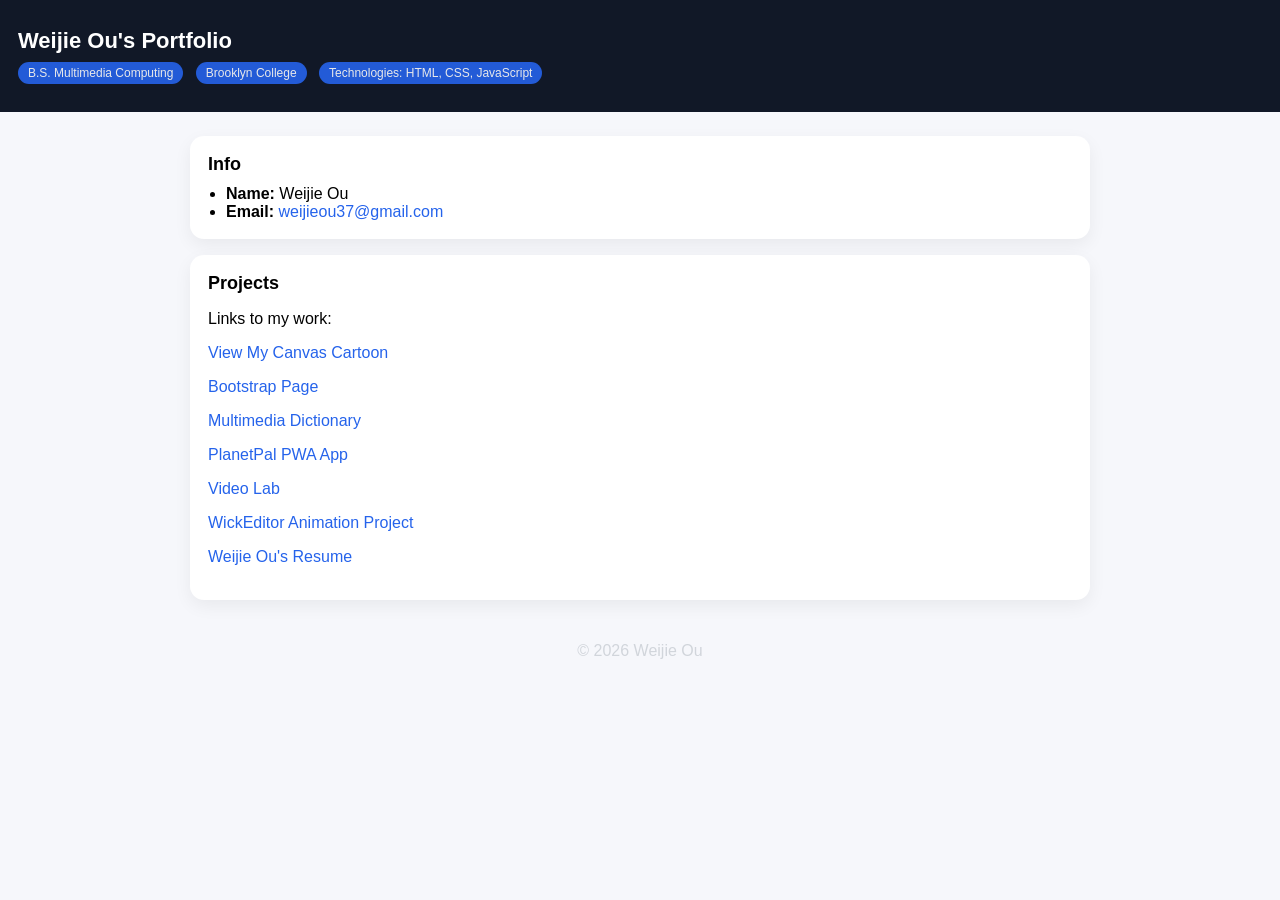
<file: index.html>
<!DOCTYPE html>
<html lang="en">
<head>
  <meta charset="UTF-8" />
  <meta name="viewport" content="width=device-width, initial-scale=1.0" />
  <title>Portfolio</title>
  <style>
    body { font-family: Arial, sans-serif; margin: 0; background:#f6f7fb; }
    header { background:#111827; color:#fff; padding: 28px 18px; }
    header h1 { margin: 0 0 8px; font-size: 22px; }
    header p { margin: 0; opacity: .9; }
    main { max-width: 900px; margin: 24px auto; padding: 0 16px; }
    .card { background:#fff; border-radius: 14px; padding: 18px; margin-bottom: 16px; box-shadow: 0 6px 18px rgba(0,0,0,.06); }
    h2 { margin: 0 0 10px; font-size: 18px; }
    ul { margin: 0; padding-left: 18px; }
    a { color:#2563eb; text-decoration: none; } 
    a:hover { text-decoration: underline; }
    .tag {display: inline-block; background: #2563eb; color: white; padding: 4px 10px; border-radius: 999px; font-size: 12px; margin-right: 8px; font-weight: 500;
}
footer {text-align: center; padding: 18px; color: #d1d5db;
}
  </style>
</head>

<body>
  <header>
    <h1>Weijie Ou's Portfolio</h1>
    <p>
      <span class="tag">B.S. Multimedia Computing</span> 
      <span class="tag">Brooklyn College</span>
       <span class="tag">Technologies: HTML, CSS, JavaScript</span>
    </p>
  </header>

  <main>
    <section class="card">
      <h2>Info</h2>
      <ul>
       
        <li><strong>Name:</strong> Weijie Ou</li>
        <li><strong>Email:</strong> <a href="mailto:weijieou37@gmail.com">weijieou37@gmail.com</a></li>
      </ul>
    </section>

    <section class="card">
      <h2>Projects</h2>
      <p>Links to my work:</p>
   <p>  <a href="cartoon.html">View My Canvas Cartoon</a> </p>
      <p> <a href="Bootstrap/index.html">Bootstrap Page</a></p>
     <p> <a href="dictionary.html">Multimedia Dictionary</a></p>
      <p>
  <a href="planetpal/index.html">PlanetPal PWA App</a>
</p>
      <p><a href="Video/index">Video Lab</a></p>
      <p><a href="Wick/index.html">WickEditor Animation Project</a></p>
      <p><a href="Resume/index.html">Weijie Ou's Resume</a></p>
      <p style="margin-top:10px;color:#6b7280;font-size:14px;">
       
      </p>
    </section>
  </main>

  <footer>
    © 2026 Weijie Ou
  </footer>
</body>
</html>
</file>
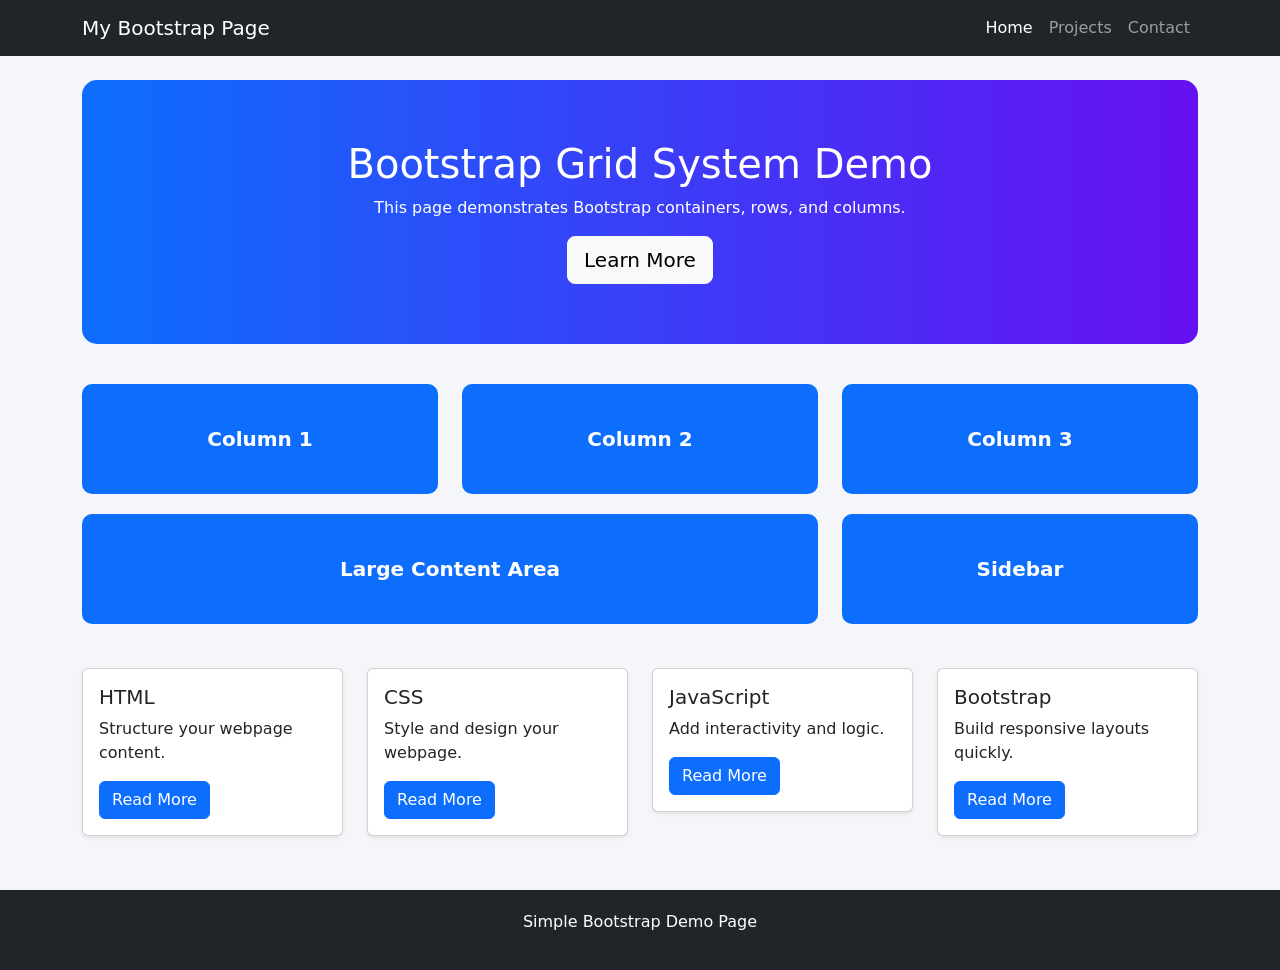
<file: Bootstrap/index.html>
<!DOCTYPE html>
<html lang="en">
<head>
  <meta charset="UTF-8" />
  <meta name="viewport" content="width=device-width, initial-scale=1.0"/>
  <title>Bootstrap Grid Demo</title>

  <!-- Bootstrap CSS -->
  <link
    href="https://cdn.jsdelivr.net/npm/bootstrap@5.3.3/dist/css/bootstrap.min.css"
    rel="stylesheet"
  />

  <style>
    body{
      background-color:#f4f6f9;
    }

    .box{
      background-color:#0d6efd;
      color:white;
      padding:40px;
      text-align:center;
      border-radius:10px;
      font-size:20px;
      font-weight:bold;
      margin-bottom:20px;
    }

    .hero{
      background:linear-gradient(to right,#0d6efd,#6610f2);
      color:white;
      padding:60px 20px;
      border-radius:15px;
      text-align:center;
      margin-bottom:40px;
    }

    footer{
      text-align:center;
      padding:20px;
      margin-top:30px;
      background-color:#212529;
      color:white;
    }
  </style>
</head>

<body>

  <!-- Navbar -->
  <nav class="navbar navbar-expand-lg navbar-dark bg-dark">
    <div class="container">
      <a class="navbar-brand" href="#">My Bootstrap Page</a>

      <button
        class="navbar-toggler"
        type="button"
        data-bs-toggle="collapse"
        data-bs-target="#navMenu"
      >
        <span class="navbar-toggler-icon"></span>
      </button>

      <div class="collapse navbar-collapse" id="navMenu">
        <ul class="navbar-nav ms-auto">
          <li class="nav-item">
            <a class="nav-link active" href="#">Home</a>
          </li>

          <li class="nav-item">
            <a class="nav-link" href="#">Projects</a>
          </li>

          <li class="nav-item">
            <a class="nav-link" href="#">Contact</a>
          </li>
        </ul>
      </div>
    </div>
  </nav>

  <div class="container mt-4">

    <!-- Hero Section -->
    <div class="hero">
      <h1>Bootstrap Grid System Demo</h1>
      <p>
        This page demonstrates Bootstrap containers, rows, and columns.
      </p>

      <button class="btn btn-light btn-lg">
        Learn More
      </button>
    </div>

    <!-- Grid Row 1 -->
    <div class="row">
      <div class="col-md-4">
        <div class="box">Column 1</div>
      </div>

      <div class="col-md-4">
        <div class="box">Column 2</div>
      </div>

      <div class="col-md-4">
        <div class="box">Column 3</div>
      </div>
    </div>

    <!-- Grid Row 2 -->
    <div class="row">
      <div class="col-lg-8">
        <div class="box">
          Large Content Area
        </div>
      </div>

      <div class="col-lg-4">
        <div class="box">
          Sidebar
        </div>
      </div>
    </div>

    <!-- Cards -->
    <div class="row mt-4">

      <div class="col-md-6 col-lg-3">
        <div class="card shadow-sm mb-4">
          <div class="card-body">
            <h5 class="card-title">HTML</h5>
            <p class="card-text">
              Structure your webpage content.
            </p>
            <button class="btn btn-primary">
              Read More
            </button>
          </div>
        </div>
      </div>

      <div class="col-md-6 col-lg-3">
        <div class="card shadow-sm mb-4">
          <div class="card-body">
            <h5 class="card-title">CSS</h5>
            <p class="card-text">
              Style and design your webpage.
            </p>
            <button class="btn btn-primary">
              Read More
            </button>
          </div>
        </div>
      </div>

      <div class="col-md-6 col-lg-3">
        <div class="card shadow-sm mb-4">
          <div class="card-body">
            <h5 class="card-title">JavaScript</h5>
            <p class="card-text">
              Add interactivity and logic.
            </p>
            <button class="btn btn-primary">
              Read More
            </button>
          </div>
        </div>
      </div>

      <div class="col-md-6 col-lg-3">
        <div class="card shadow-sm mb-4">
          <div class="card-body">
            <h5 class="card-title">Bootstrap</h5>
            <p class="card-text">
              Build responsive layouts quickly.
            </p>
            <button class="btn btn-primary">
              Read More
            </button>
          </div>
        </div>
      </div>

    </div>

  </div>

  <!-- Footer -->
  <footer>
    <p>Simple Bootstrap Demo Page</p>
  </footer>

  <!-- Bootstrap JS -->
  <script
    src="https://cdn.jsdelivr.net/npm/bootstrap@5.3.3/dist/js/bootstrap.bundle.min.js">
  </script>

</body>
</html>
</file>
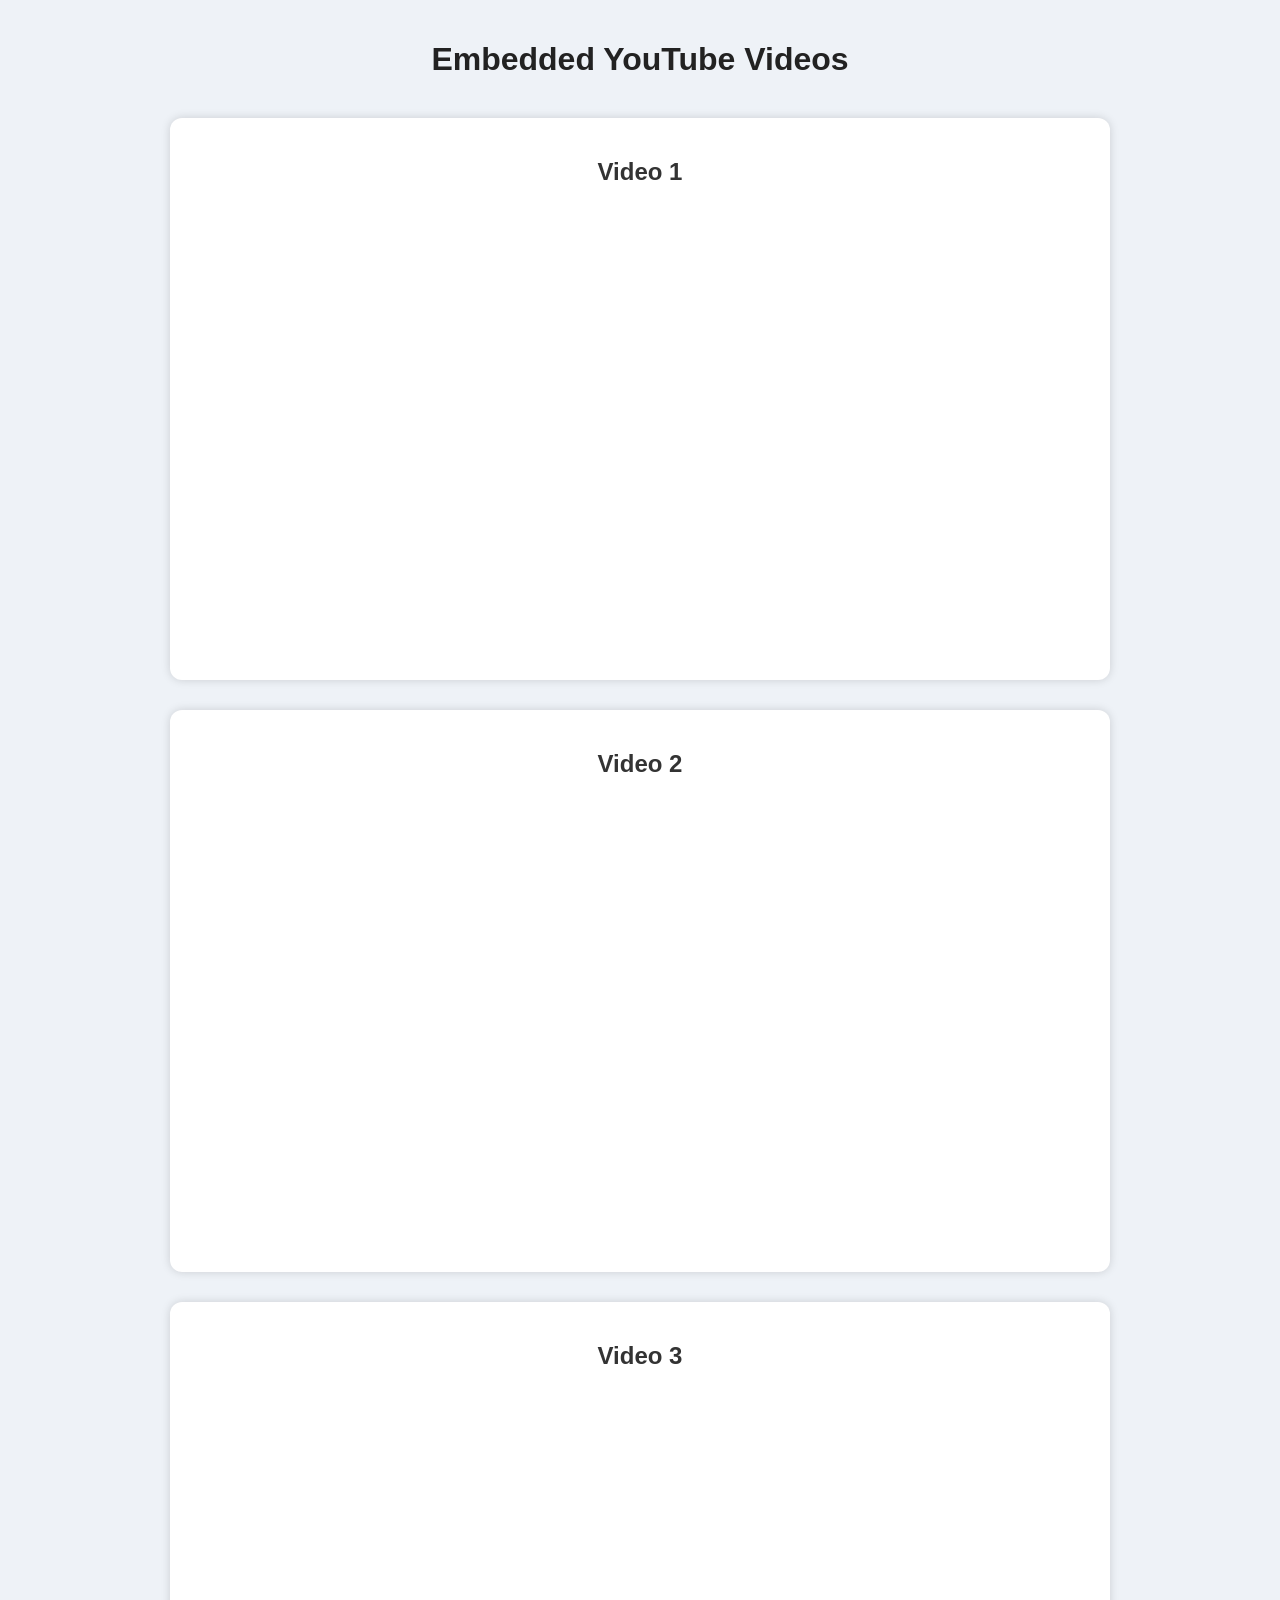
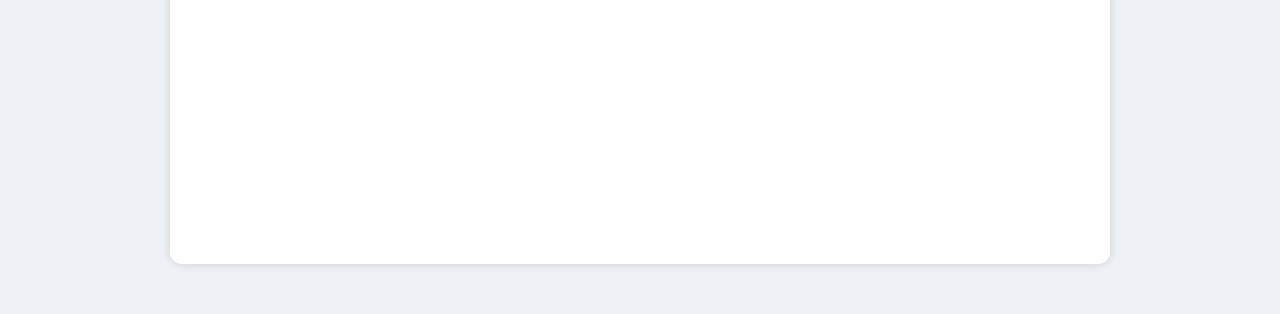
<file: Video/index.html>
<!DOCTYPE html>
<html lang="en">

<head>
  <meta charset="UTF-8">
  <meta name="viewport" content="width=device-width, initial-scale=1.0">
  <title>YouTube Embed Assignment</title>

  <style>
    body {
      font-family: Arial, sans-serif;
      background-color: #eef2f7;
      margin: 0;
      padding: 20px;
      text-align: center;
    }

    h1 {
      color: #222;
      margin-bottom: 40px;
    }

    .video-section {
      background-color: white;
      max-width: 900px;
      margin: 30px auto;
      padding: 20px;
      border-radius: 12px;
      box-shadow: 0 0 10px rgba(0,0,0,0.15);
    }

    h2 {
      color: #333;
    }

    p {
      font-size: 18px;
      line-height: 1.5;
      color: #555;
    }

    iframe {
      width: 100%;
      max-width: 800px;
      height: 450px;
      border-radius: 10px;
    }
  </style>
</head>

<body>

  <h1>Embedded YouTube Videos</h1>

  <div class="video-section">
    <h2>Video 1</h2>

    <iframe width="560" height="315"
      src="https://www.youtube.com/embed/0e3GPea1Tyg?si=_OEPKqthCwe3878o"
      title="YouTube video player"
      frameborder="0"
      allow="accelerometer; autoplay; clipboard-write; encrypted-media; gyroscope; picture-in-picture; web-share"
      referrerpolicy="strict-origin-when-cross-origin"
      allowfullscreen>
    </iframe>

   
  </div>

  <div class="video-section">
    <h2>Video 2</h2>

    <iframe width="560" height="315"
      src="https://www.youtube.com/embed/sR1hzqn8k5w?si=-SCaS9oJP4xQENrR"
      title="YouTube video player"
      frameborder="0"
      allow="accelerometer; autoplay; clipboard-write; encrypted-media; gyroscope; picture-in-picture; web-share"
      referrerpolicy="strict-origin-when-cross-origin"
      allowfullscreen>
    </iframe>

   
  </div>

  <div class="video-section">
    <h2>Video 3</h2>

    <iframe width="560" height="315"
      src="https://www.youtube.com/embed/4oBpaBEMBIM?si=1uUTT-ylvDTvmRKa"
      title="YouTube video player"
      frameborder="0"
      allow="accelerometer; autoplay; clipboard-write; encrypted-media; gyroscope; picture-in-picture; web-share"
      referrerpolicy="strict-origin-when-cross-origin"
      allowfullscreen>
    </iframe>

   
  </div>

</body>
</html>
</file>
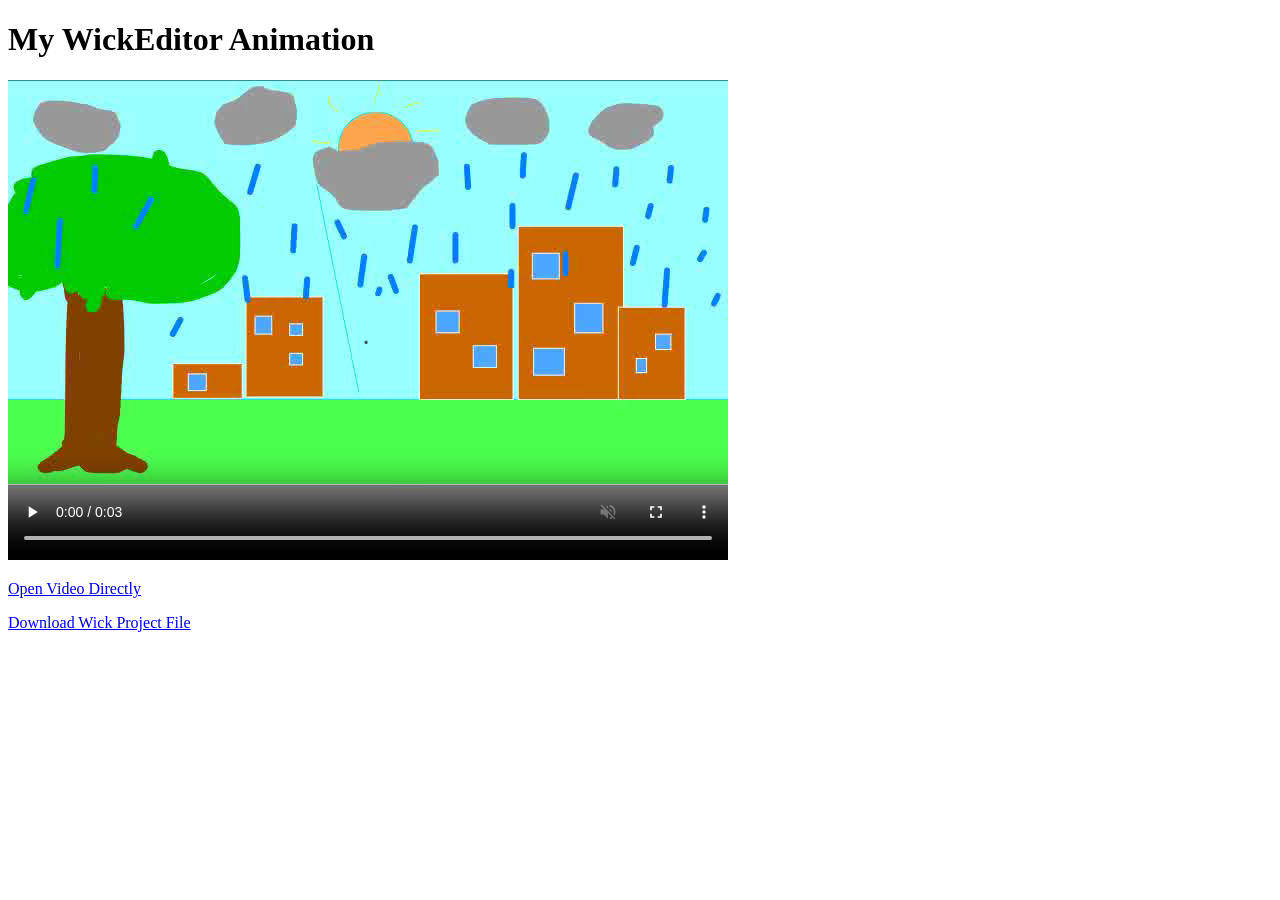
<file: Wick/index.html>
<!DOCTYPE html>
<html lang="en">
<head>
  <meta charset="UTF-8">
  <title>Wick Animation</title>
  
</head>
<body>

<h1>My WickEditor Animation</h1>

<video controls loop muted preload="metadata">
  <source src="./animation.webm" type="video/webm">
</video>

<p>
  <a href="./animation.webm">
    Open Video Directly
  </a>
</p>
<a href="my-project.wick" download>
Download Wick Project File
</a>

</body>
</html>
</file>
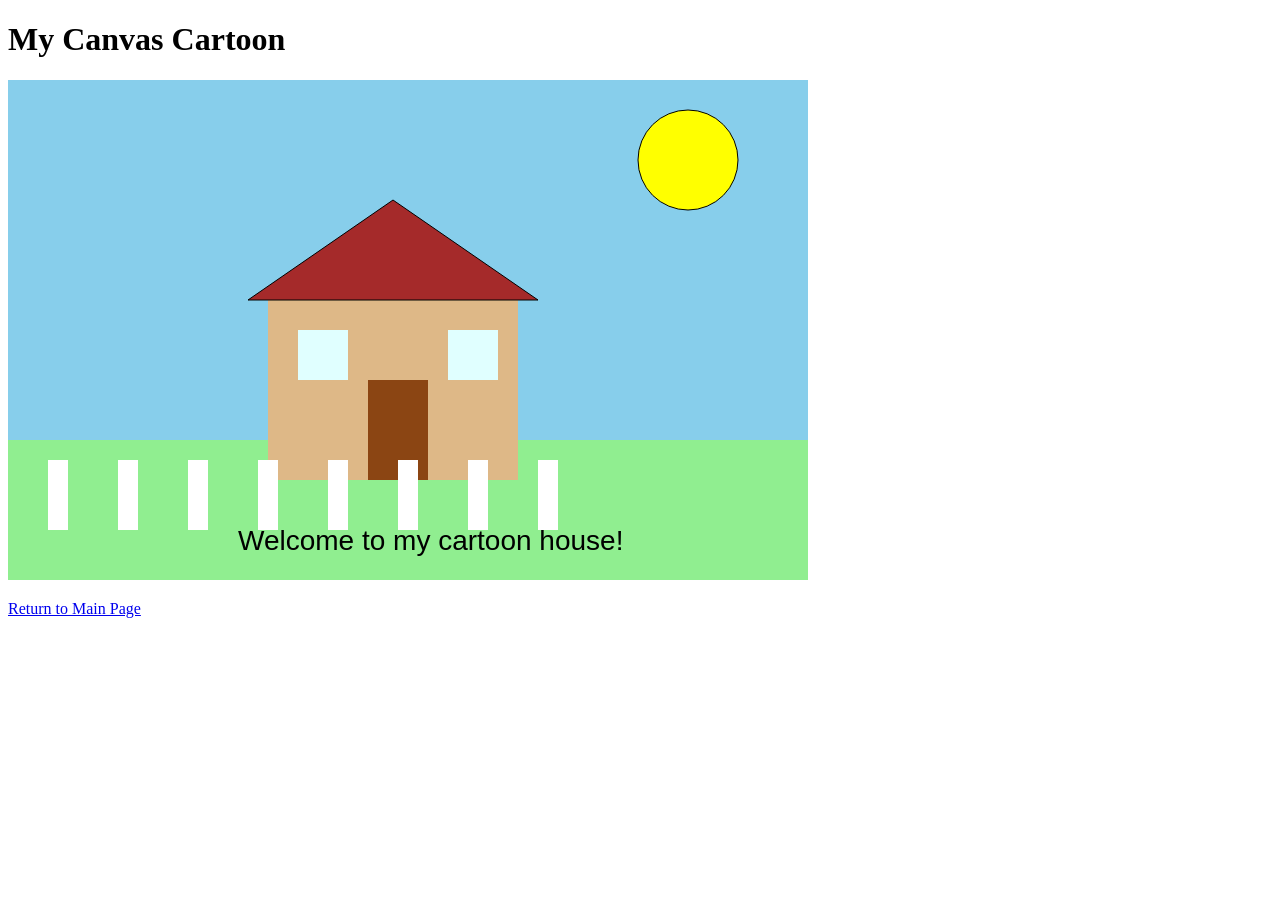
<file: cartoon.html>
<!DOCTYPE html>
<html lang="en">
<head>
  <meta charset="UTF-8">
  <title>My Canvas Cartoon</title>
</head>
<body>
  <h1>My Canvas Cartoon</h1>

  <canvas id="cartoonCanvas" width="800" height="500"></canvas>

  <p><a href="index.html">Return to Main Page</a></p>

  <script src="cartoon.js"></script>
</body>
</html>
</file>
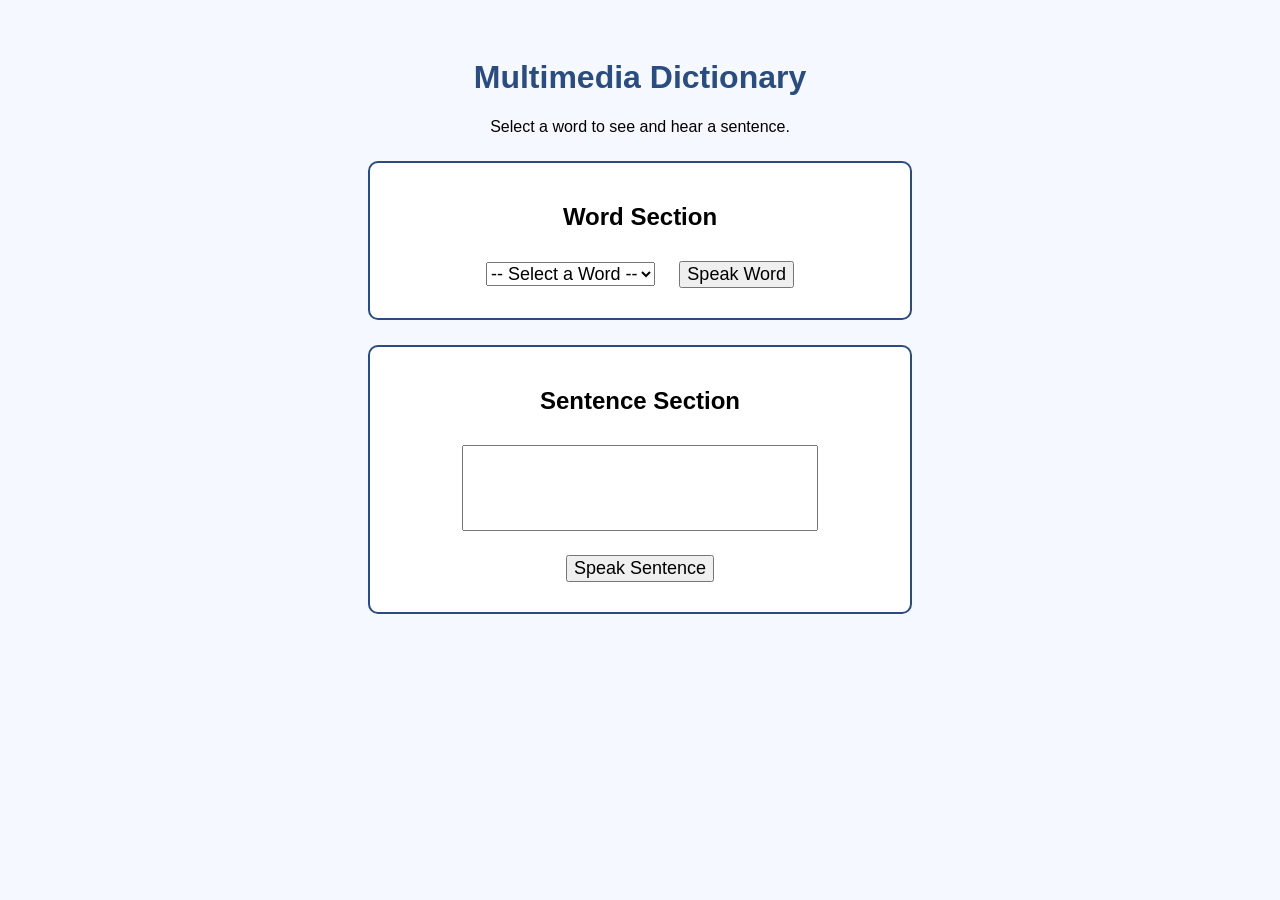
<file: dictionary.html>
<!DOCTYPE html>
<html lang="en">
<head>
  <meta charset="UTF-8">
  <title>Multimedia Dictionary</title>
  <link rel="stylesheet" href="dictionary.css">
</head>

<body>
  <h1>Multimedia Dictionary</h1>
  <p>Select a word to see and hear a sentence.</p>

  <section>
    <h2>Word Section</h2>

    <select id="wordSelect" onchange="syncSentence()">
      <option value="">-- Select a Word --</option>
      <option value="Apple" data-sentence="The apple is red and sweet.">Apple</option>
      <option value="Dog" data-sentence="The dog runs in the park.">Dog</option>
      <option value="Sun" data-sentence="The sun shines brightly in the sky.">Sun</option>
      <option value="Book" data-sentence="I read a book every night.">Book</option>
      <option value="Car" data-sentence="The car drives down the road.">Car</option>
    </select>

    <button onclick="speakWord()">Speak Word</button>
  </section>

  <section>
    <h2>Sentence Section</h2>

    <textarea id="sentenceDisplay" readonly></textarea>

    <button onclick="speakSentence()">Speak Sentence</button>
  </section>

  <script src="dictionary.js"></script>
</body>
</html>
</file>
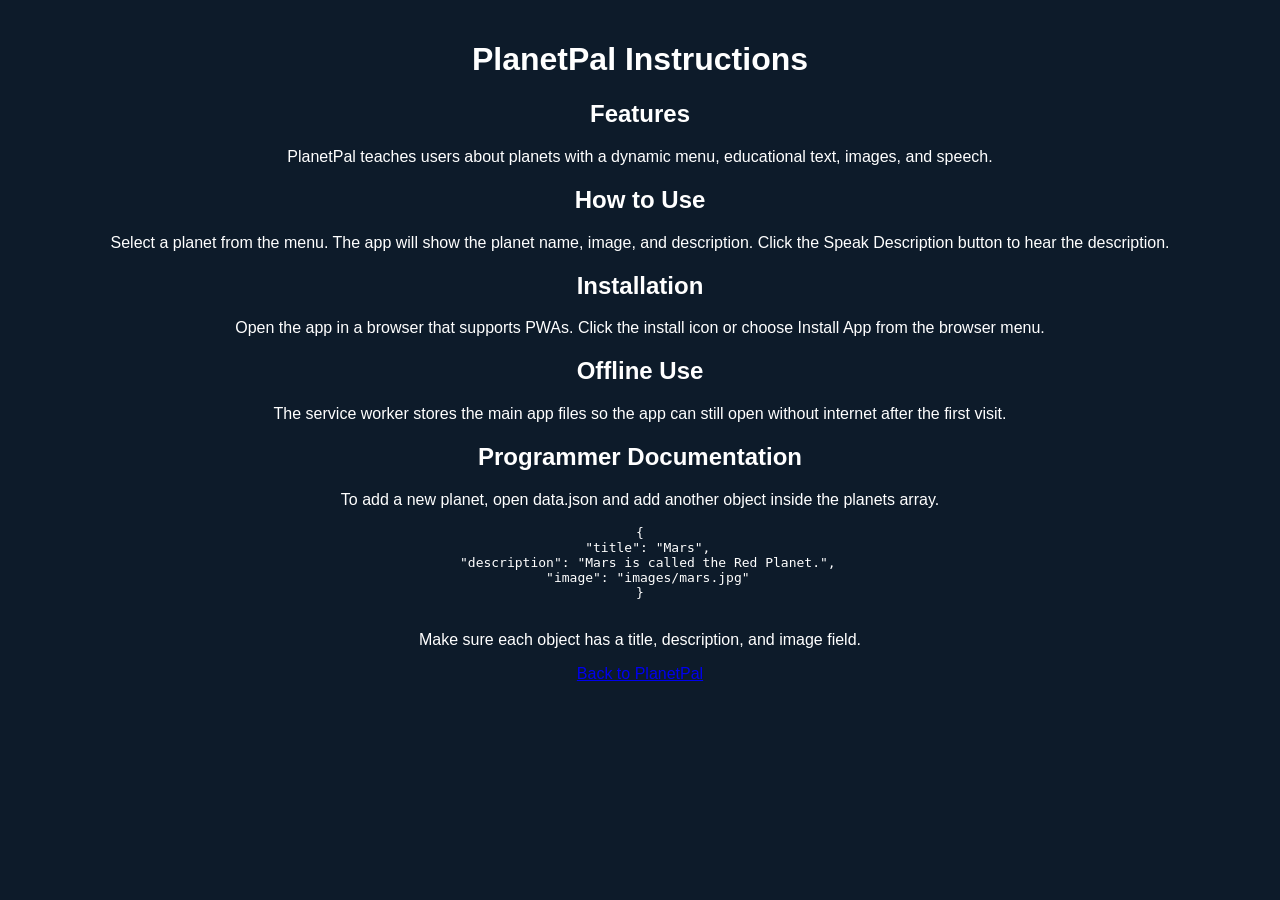
<file: planetpal/instructions.html>
<!DOCTYPE html>
<html lang="en">
<head>
  <meta charset="UTF-8">
  <meta name="viewport" content="width=device-width, initial-scale=1.0">
  <title>PlanetPal Instructions</title>
  <link rel="stylesheet" href="style.css">
</head>
<body>

  <h1>PlanetPal Instructions</h1>

  <h2>Features</h2>
  <p>PlanetPal teaches users about planets with a dynamic menu, educational text, images, and speech.</p>

  <h2>How to Use</h2>
  <p>Select a planet from the menu. The app will show the planet name, image, and description. Click the Speak Description button to hear the description.</p>

  <h2>Installation</h2>
  <p>Open the app in a browser that supports PWAs. Click the install icon or choose Install App from the browser menu.</p>

  <h2>Offline Use</h2>
  <p>The service worker stores the main app files so the app can still open without internet after the first visit.</p>

  <h2>Programmer Documentation</h2>
  <p>To add a new planet, open data.json and add another object inside the planets array.</p>

  <pre>
{
  "title": "Mars",
  "description": "Mars is called the Red Planet.",
  "image": "images/mars.jpg"
}
  </pre>

  <p>Make sure each object has a title, description, and image field.</p>

  <p>
    <a href="index.html">Back to PlanetPal</a>
  </p>

</body>
</html>
</file>
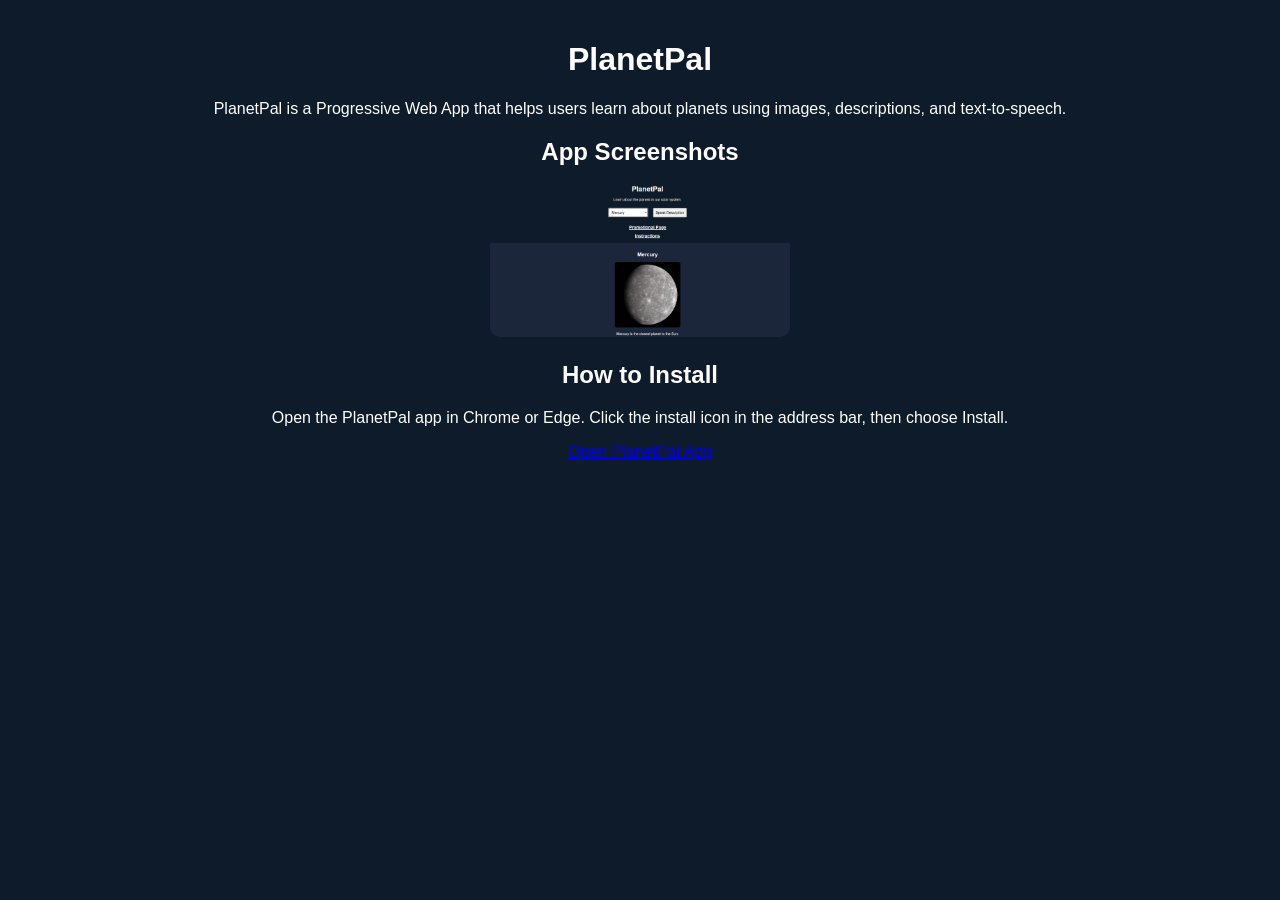
<file: planetpal/promo.html>
<!DOCTYPE html>
<html lang="en">
<head>
  <meta charset="UTF-8">
  <meta name="viewport" content="width=device-width, initial-scale=1.0">
  <title>PlanetPal Promotional Page</title>
  <link rel="stylesheet" href="style.css">
</head>
<body>

  <h1>PlanetPal</h1>
  <p>PlanetPal is a Progressive Web App that helps users learn about planets using images, descriptions, and text-to-speech.</p>

  <h2>App Screenshots</h2>
 

  <img src="images/screenshot1.png" alt="PlanetPal app screenshot">

  <h2>How to Install</h2>
  <p>Open the PlanetPal app in Chrome or Edge. Click the install icon in the address bar, then choose Install.</p>

  <p>
    <a href="index.html">Open PlanetPal App</a>
  </p>

</body>
</html>
</file>
<file: dictionary.css>
body {
  font-family: Arial, sans-serif;
  background-color: #f5f9ff;
  text-align: center;
  padding: 30px;
}

h1 {
  color: #2b4c7e;
}

section {
  margin: 25px auto;
  padding: 20px;
  width: 500px;
  background-color: white;
  border: 2px solid #2b4c7e;
  border-radius: 10px;
}

select,
button,
textarea {
  font-size: 18px;
  margin: 10px;
}

textarea {
  width: 350px;
  height: 80px;
  resize: none;
}
</file>
<file: planetpal/style.css>
body {
  font-family: Arial, sans-serif;
  margin: 0;
  padding: 20px;
  background-color: #0d1b2a;
  color: white;
  text-align: center;
}

header {
  margin-bottom: 20px;
}

select,
button {
  padding: 10px;
  font-size: 16px;
  margin: 10px;
}

#planetCard {
  margin-top: 20px;
  background-color: #1b263b;
  padding: 20px;
  border-radius: 10px;
}

img {
  width: 300px;
  max-width: 100%;
  border-radius: 10px;
}

/* Page links */
.page-links {
  margin-top: 25px;
}

.page-links a {
  color: white;
  font-size: 20px;
  font-weight: bold;
  text-decoration: underline;
}

.page-links a:hover {
  color: lightblue;
}
</file>
